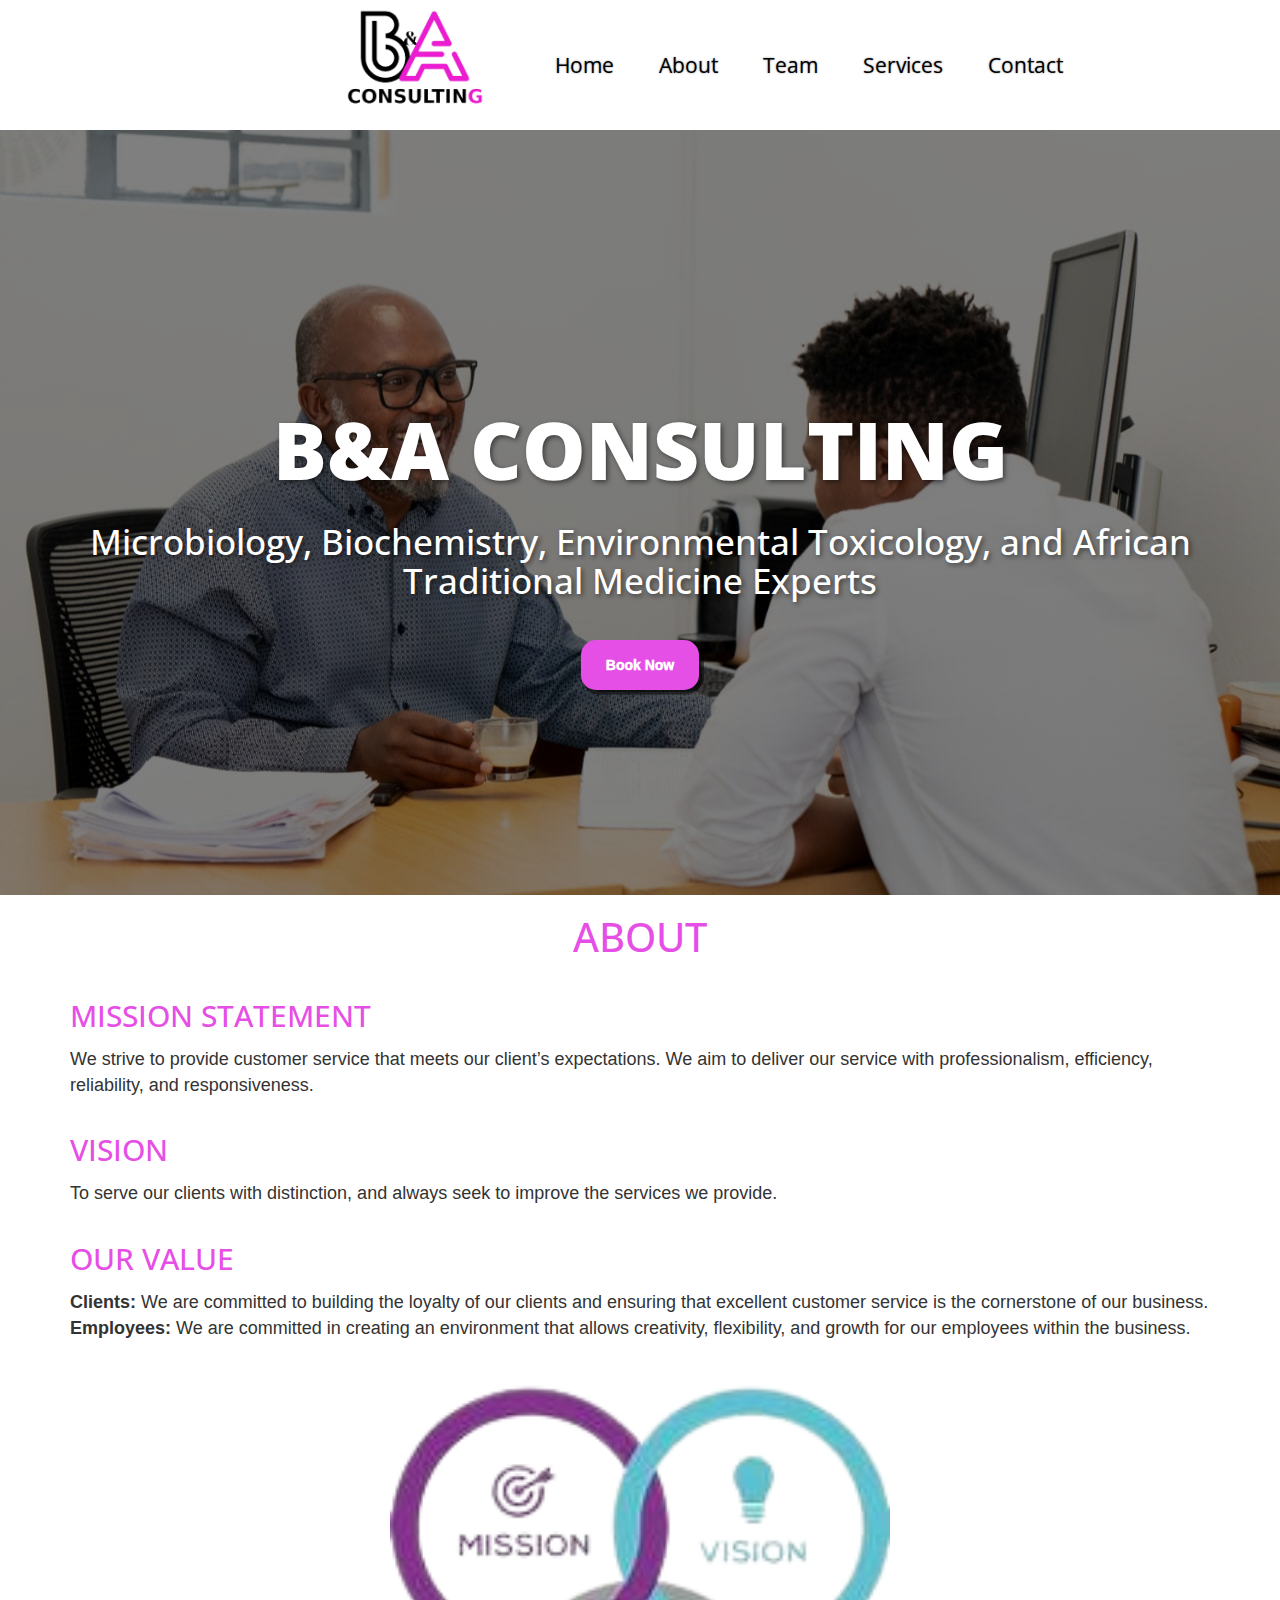
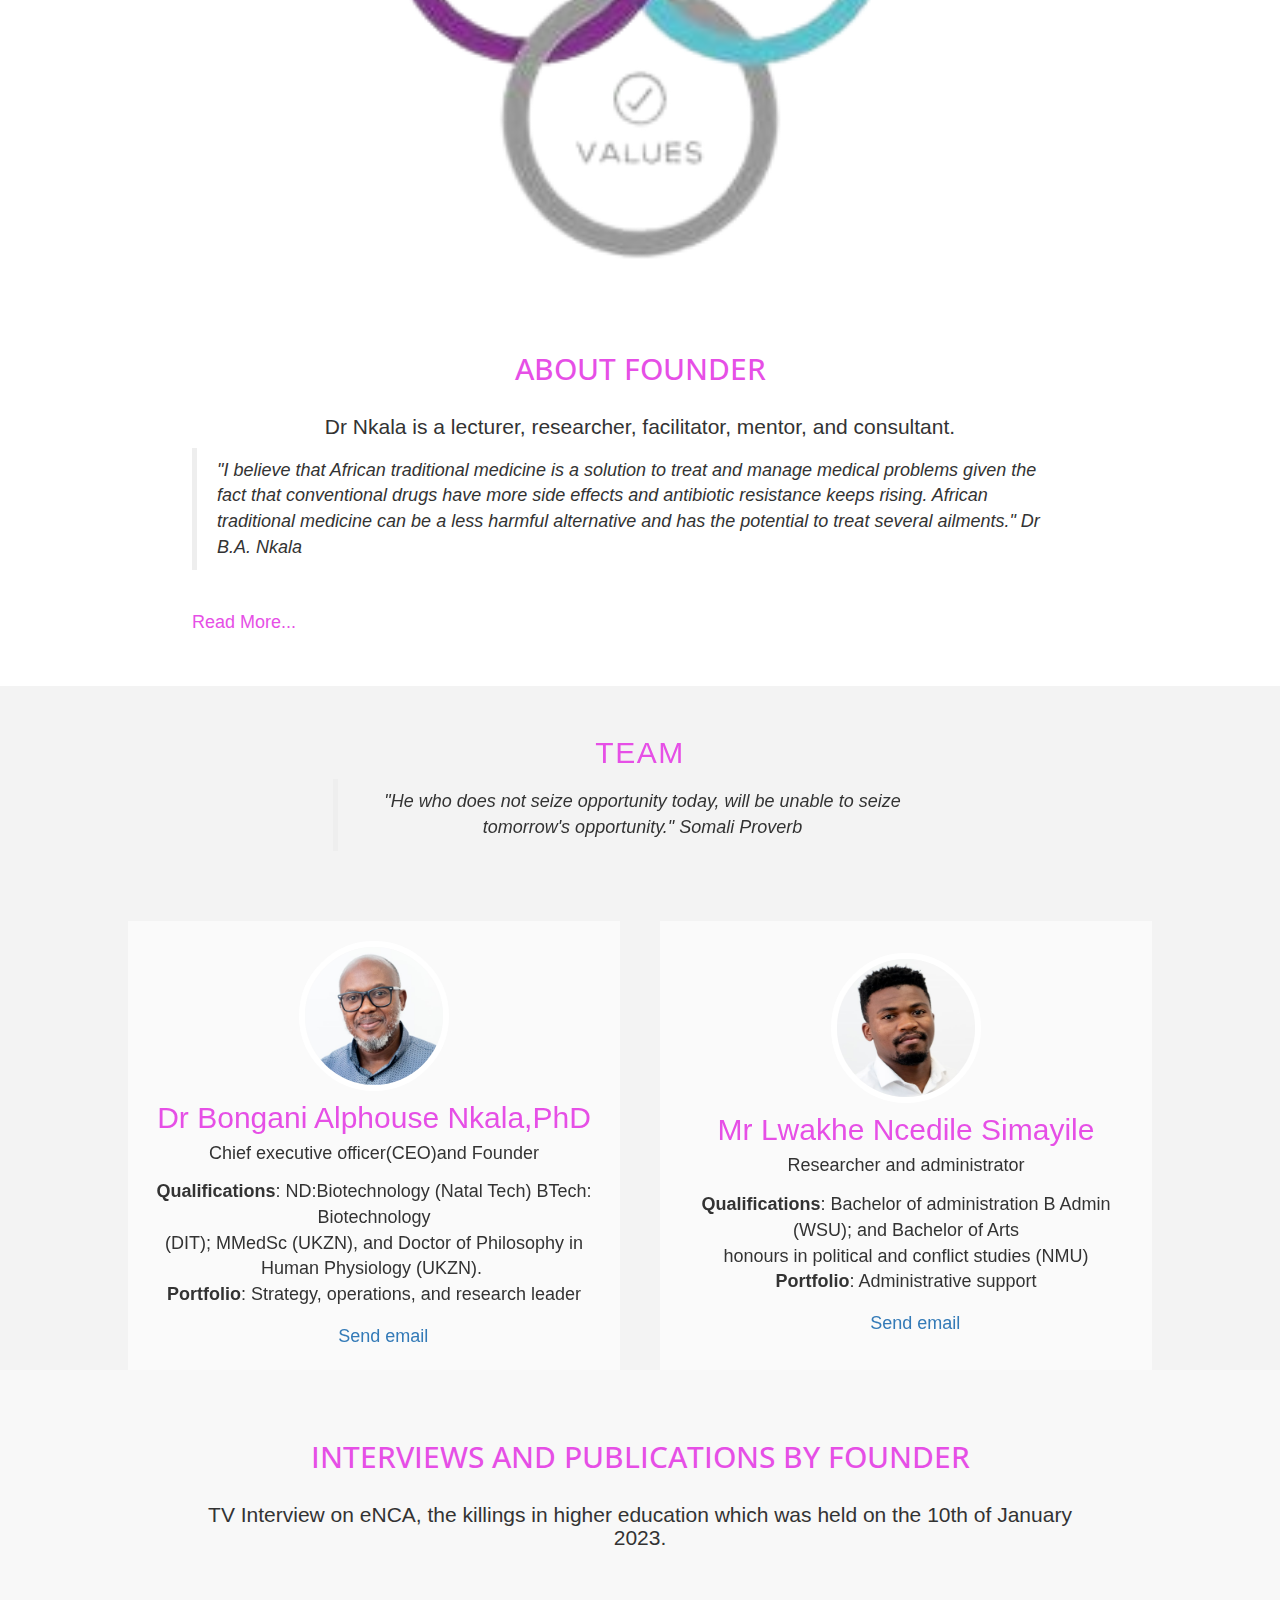
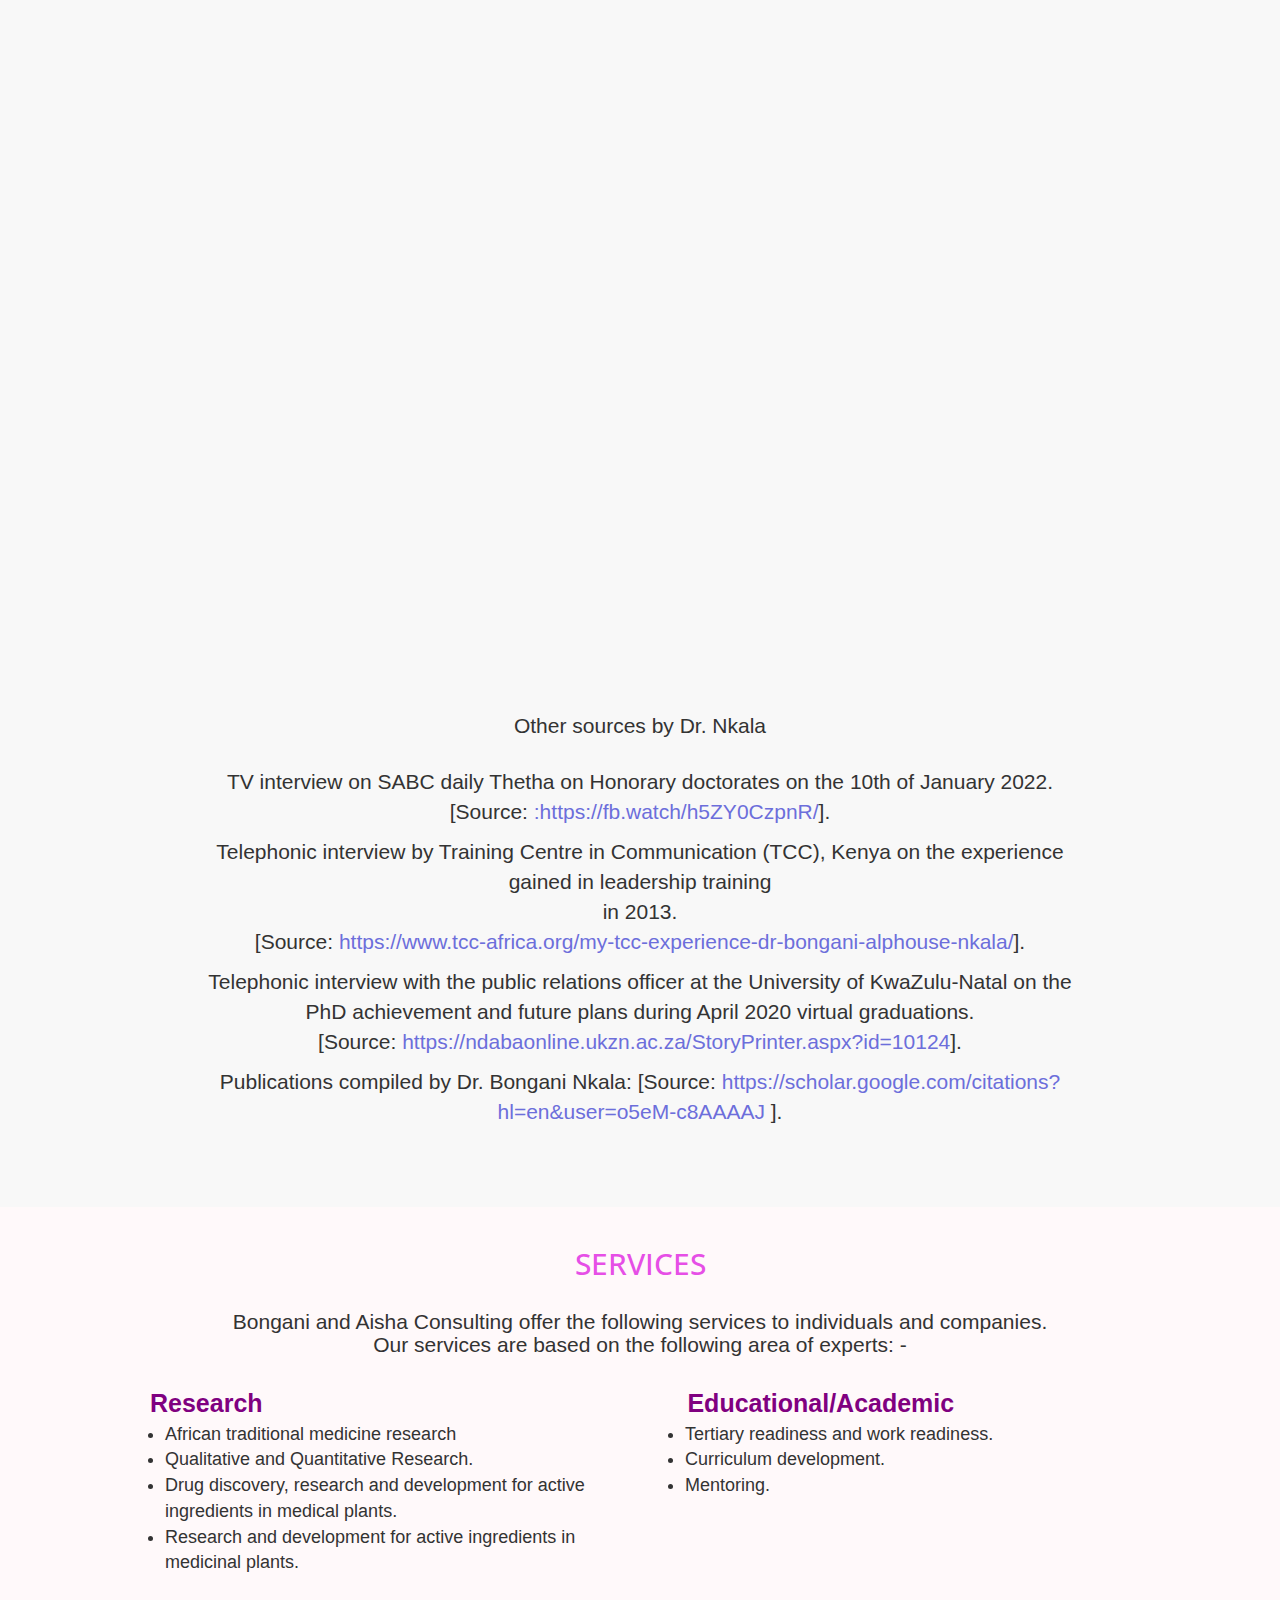
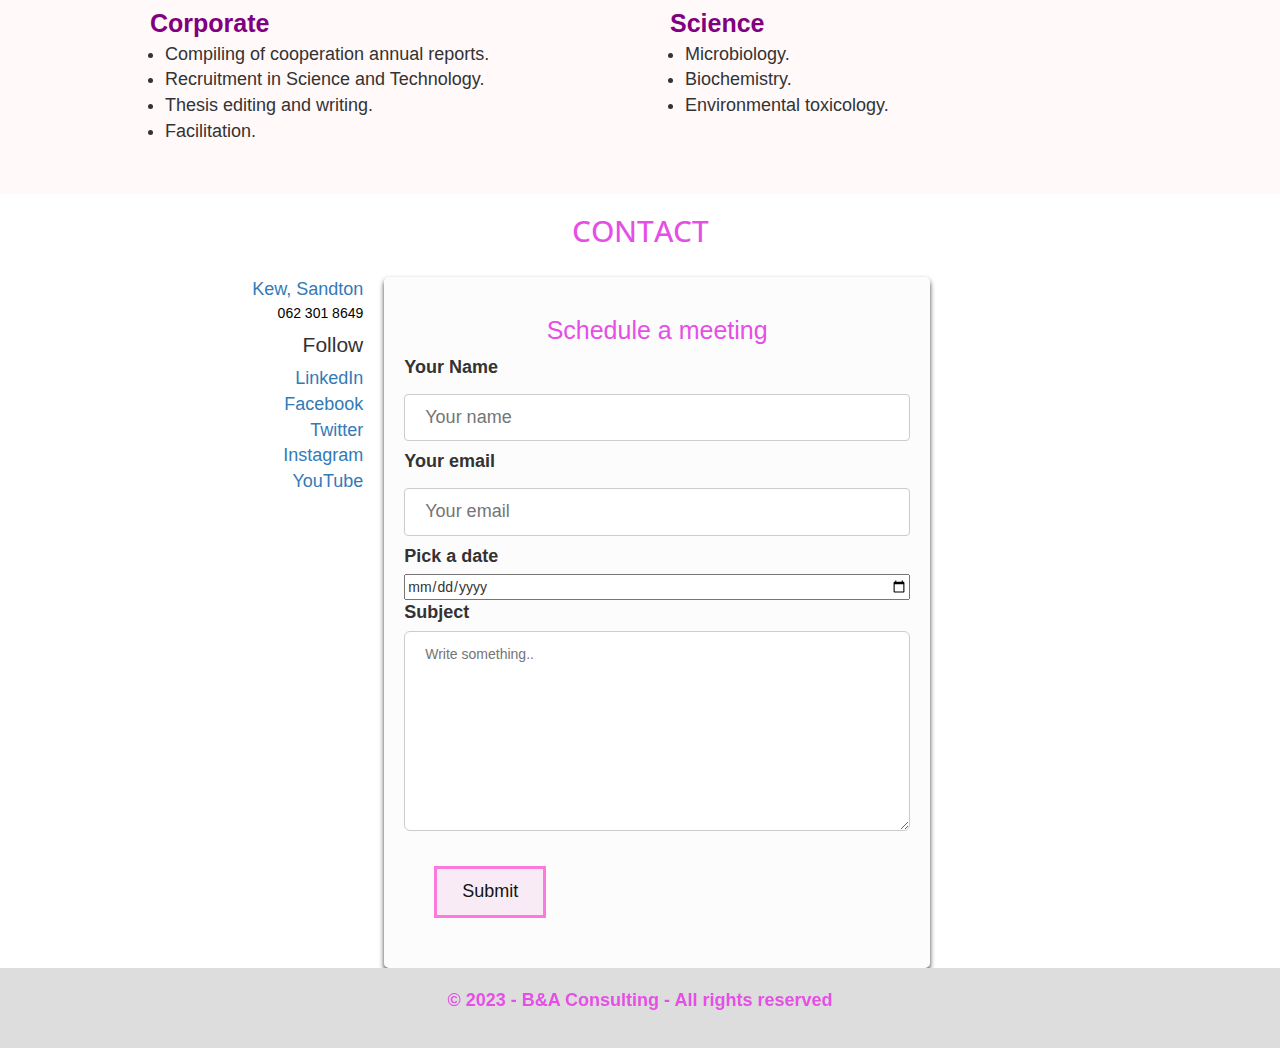
<file: index.html>
<!DOCTYPE html>
<html lang="en">
  <head>
    <meta charset="UTF-8" />
    <link rel="shortcut icon" type="x-icon" href="Icon.jpg" />
    <meta http-equiv="X-UA-Compatible" content="IE=edge" />
    <meta name="viewport" content="width=device-width, initial-scale=1.0" />
    <title>
      B&A Consulting - Microbiology, Biochemistry, Environmental toxicology and
      African Traditional Medicine Experts
    </title>
    <!-- SEO -->
    <link rel="stylesheet" href="main.css" />
    <meta
      name="Description"
      content="B&A Consulting Service,Best Consulting, Cheap and affordable Consultating, book consultation,Microbiology consultation, Biochemistry consultation, Environmental toxicology and African Traditional Medicine Experts and Consultants"
    />
    <meta
      name="Keyword"
      content="African traditional medicine research consultation, Qualitative and Quantitative Research, Drug discovery, research and development for active ingredients in medical plants, Research and development for active ingredients in medicinal plants, Tertiary readiness and work readiness, Curriculum development, Mentoring, compiling of cooperation annual reports, Recruitment in Science and Technology, Thesis editing and writing, Facilitation, Microbiology, Biochemistry, Environmental toxicology, B&A Consulting"
    />
    <meta name="author" content="" />
    <link
      rel="stylesheet"
      href="https://cdnjs.cloudflare.com/ajax/libs/font-awesome/6.3.0/css/all.min.css"
      integrity="sha512-SzlrxWUlpfuzQ+pcUCosxcglQRNAq/DZjVsC0lE40xsADsfeQoEypE+enwcOiGjk/bSuGGKHEyjSoQ1zVisanQ=="
      crossorigin="anonymous"
      referrerpolicy="no-referrer"
    />
    <link
      rel="stylesheet"
      href="https://cdnjs.cloudflare.com/ajax/libs/font-awesome/4.7.0/css/font-awesome.min.css"
    />

    <!-- Latest compiled and minified CSS -->
    <link
      rel="stylesheet"
      href="https://maxcdn.bootstrapcdn.com/bootstrap/3.3.4/css/bootstrap.min.css"
    />
    
  </head>
  <body>
    <!-- Header Section with Navigation -->
    <header id="home">
      <section class="navigation w3-metro-light-blue w3-container">
        <button onclick="goToTop()" id="back-to-top" title="Go to top">
          <i class="fa fa-toggle-up"></i>
        </button>
        <nav class="nav-container">
          <div class="logo">
            <a href="#home">
              <img
                src="LOGO-removebg-preview.png"
                alt="Logo"
                width="230px"
                height="230px"
              />
            </a>
          </div>
          <div class="mobile-button">
            <span style="float: right" onclick="toggleMobileNavigation()"
              >&#9776;</span
            >
          </div>
          <div class="links">
            <a href="#home">Home</a>
            <a href="#about">About</a>
            <a href="#team">Team</a>
            <a href="#services">Services</a>
            <a href="#contact">Contact</a>
          </div>
          <div id="mobile-sidenav" class="mobile-links w3-sand">
            <a
              href="javascript:void(0)"
              class="closebtn w3-round"
              onclick="toggleMobileNavigation()"
              >&times;</a
            >
            <a href="#home" onclick="toggleMobileNavigation()">Home</a>
            <a href="#about" onclick="toggleMobileNavigation()">About</a>
            <a href="#team" onclick="toggleMobileNavigation()">Team</a>
            <a href="#services" onclick="toggleMobileNavigation()">Services</a>
            <a href="#contact" onclick="toggleMobileNavigation()">Contact</a>
          </div>
        </nav>
      </section>
    </header>

    <!-- Main Section -->
    <main>
      <div class="overlay"></div>
      <div class="text">
        <h1>B&A CONSULTING</h1>
        <div class="text1">
          <h2>
            Microbiology, Biochemistry, Environmental Toxicology, and African
            Traditional Medicine Experts
          </h2>
        </div>
        <a class="button" href="#contactForm">Book Now</a>
      </div>
    </main>

    <!-- About Section -->
    <section id="about">
      <h1>About</h1>
      <div class="container">
        <div class="left-column">
          <div class="content">
            <h4 class="MissionStatement">Mission Statement</h4>
            <p>
              We strive to provide customer service that meets our client’s
              expectations. We aim to deliver our service with professionalism,
              efficiency, reliability, and responsiveness.
            </p>
            <h4 class="Vision">Vision</h4>
            <p>
              To serve our clients with distinction, and always seek to improve
              the services we provide.
            </p>
            <h4 class="Value">Our Value</h4>
            <p>
              <b>Clients:</b> We are committed to building the loyalty of our
              clients and ensuring that excellent customer service is the
              cornerstone of our business. <br />
              <b>Employees:</b> We are committed in creating an environment that
              allows creativity, flexibility, and growth for our employees
              within the business.
            </p>
          </div>
        </div>
        <div class="right-column">
          <img class="image" src="Vision__mission__and_value-removebg-preview.png" alt="About image"/>  
        </div>
      </div>
    </section>

    <section id="about-founder-section">
        <h4 class="about-founder">About Founder</h4>

            <h5 class="subtitle-founder">
              Dr Nkala is a lecturer, researcher, facilitator, mentor, and
              consultant.
            </h5>

            <blockquote>
              "I believe that African traditional medicine is a solution to
              treat and manage medical problems given the fact that conventional
              drugs have more side effects and antibiotic resistance keeps
              rising. African traditional medicine can be a less harmful
              alternative and has the potential to treat several ailments." Dr
              B.A. Nkala
            </blockquote>
            <br />

            <span class="read-more-text">
              <p>
                Dr Bongani Alphouse Nkala was born in a rural area called
                Novuka, Impendle, KwaZulu-Natal, by the late former domestic
                worker (mother) and late bricklayer (father). He completed a
                National Diploma in Biotechnology at Natal Technikon with majors
                in microbiology and biochemistry. He further obtained Bachelor’s
                degree in Biotechnology at the Durban Institute of Technology
                (now knowns as the Durban University of Technology). He further
                studied for a master’s degree in medical science, with a major
                in environmental toxicology; and he also holds a Doctorate in
                human physiology, with a major in African traditional medicine
                at the University of KwaZulu-Natal.<br />

                <br />Dr Nkala has a background in applied and natural sciences
                and teaches in the areas of laboratory management, biology,
                microbiology, medical microbiology &amp; immunology,
                agricultural economics, industry exploration and work-integrated
                learning. Dr Nkala is passionate about African traditional
                medicine with a particular interest in the management of
                diabetes and other cardiovascular diseases. He has presented his
                work at local, provincial, and international
                conferences.&nbsp;<br />
                <br />The other Dr Nkala’s interest is connecting graduates with
                industry for sustainable work and promoting self-substance
                through science. Furthermore, he is passionate about STEM
                (Science, Technology, Engineering and Mathematics) and
                encourages young men and women to pursue careers in these
                fields. Dr Nkala is a co-founder of the non-profit ScienceCEO
                Academy which was established in 2015 and is based in Durban.<br />
                <br />Dr Nkala has vast experience in the private and public
                sectors with key focus areas such as lecturing, research &amp;
                development, facilitation, mentoring, coaching and placements of
                graduates with industry. For this reason, he has embarked on
                offering his consultancy service in areas he excels to ensure
                that people benefit from such services.<br />
              </p>
            </span>

            <span class="read-more-btn"> Read More... </span>
        </div>

    </section>
    

<!-- Teams Section -->
<section id="team">



    <section class="team">

        <div class="container-team">
                            <div class="row">
                                <div class="team-title">
                                    <h1>Team</h1>
                                    <blockquote>
                                        "He who does not seize opportunity today, will be unable to seize tomorrow's opportunity." Somali Proverb
                                    </blockquote>
                                </div>

                            </div>
                        

                        <div class="team-card">
                            <div class="card">
                                <div class="image-section">
                                    <img src="Dr Nkala Image.jpg" alt="Dr. Nkala Image"  width="500px" height="300px">
                                </div>

                                <div class="team-content">
                                    <h1>Dr Bongani Alphouse Nkala,PhD</h1>
                                    <h4>Chief executive officer(CEO)and Founder</h4>
                                    <p>
                                    <b>Qualifications</b>: ND:Biotechnology (Natal Tech) BTech: Biotechnology <br>
                                    (DIT); MMedSc (UKZN), and Doctor of Philosophy in Human Physiology (UKZN).&nbsp;<br>
                                    <b>Portfolio</b>: Strategy, operations, and research leader
                                    </p>

                                    <div class="email">
                                        <a href="mailto:bongani.nkala@ba-consulting.co.za">
                                            <i class="fa-solid fa-envelope" style="color: purple;"></i> Send email
                                            
                                        </a>
                                    </div>
                                    
                                </div>
                            </div>

                                <div class="card">
                                    <div class="image-section">
                                        <img src="Mr Simayile Image.jpg" alt="Mr Simayile Image" width="500px" height="300px">
                                    </div>
                
                                    <div class="team-content">
                                        <h1>Mr Lwakhe Ncedile Simayile</h1>
                                        <h4>Researcher and administrator</h4>
                                        <p>
                                        <b>Qualifications</b>: Bachelor of administration B Admin (WSU); and Bachelor of Arts <br> 
                                        honours in political and conflict studies (NMU)  <br>
                                        <b>Portfolio</b>: Administrative support
                                        </p>
                                        
                                        <div class="email">
                                            <a href="mailto:lwakhe.ncedile@ba-consulting.co.za">
                                                <i class="fa-solid fa-envelope" style="color: purple;"></i> Send email
                                                    
                                            </a>
                                        </div>
                                    </div>

                                </div>

                            </div>

                        </div>
        </div>



    </section>


</section>
        

<section class="Interview-publication">

    <div class="container-publication-interview">

    
                    <div class="about-publication-publications">

                        <h1>Interviews and Publications By Founder</h1>

                    </div>

                    <h4>
                        TV Interview on eNCA, the killings in higher education which was held on the 10th of January 2023.
                    </h4>
                    <div class="video">
                        

                        <iframe width="560" height="315" src="https://www.youtube.com/embed/oA6uVyQFtkA" title="YouTube video player" frameborder="0" allow="accelerometer; autoplay; clipboard-write; encrypted-media; gyroscope; picture-in-picture; web-share" allowfullscreen></iframe>
            
                    </div>

                            <div class="content">
                                        <h4>Other sources by Dr. Nkala</h4>

                                        <p>

                                                <ul>
                                                    <li>
                                                    TV interview on SABC daily Thetha on Honorary doctorates on the 10th of January 2022. <br>
                                                    [Source: <a href="https://fb.watch/h5ZY0CzpnR/">:https://fb.watch/h5ZY0CzpnR/</a>].
                                                    </li>
                                                    <li>
                                                            Telephonic interview by Training Centre in Communication (TCC), Kenya on the experience gained in leadership training <br>
                                                            in 2013. <br>
                                                            [Source: <a href="https://www.tcc-africa.org/my-tcc-experience-dr-bongani-alphouse-nkala/">https://www.tcc-africa.org/my-tcc-experience-dr-bongani-alphouse-nkala/</a>].
                                                    </li>

                                                    <li>
                                                        Telephonic interview with the public relations officer at the University of KwaZulu-Natal on the PhD achievement and future plans during April 2020 
                                                        virtual graduations. <br>
                                                        [Source: <a href="https://ndabaonline.ukzn.ac.za/StoryPrinter.aspx?id=10124">https://ndabaonline.ukzn.ac.za/StoryPrinter.aspx?id=10124</a>].
                                                        </li>

                                                        <li>
                                                            Publications compiled by Dr. Bongani Nkala:
                                                            [Source: <a href="https://scholar.google.com/citations?hl=en&user=o5eM-c8AAAAJ">https://scholar.google.com/citations?hl=en&user=o5eM-c8AAAAJ</a> ].
                                                        </li>


                                                </ul>

                                        </p>

                            </div>

            </div>
    </div>                    


</section>

<section id="services">

    <section class="services">
     
        <div class="container-services">


                    <div class="services-content">
                        <h1>Services</h1>
                        <h4>
                            Bongani and Aisha Consulting offer the following services to individuals and companies. <br>
                            Our services are based on the following area of experts: -

                        </h4>
                    </div>

                <div class="services-list">

                    
                    <ul class="link-services">

                        <i class="fa-solid fa-magnifying-glass fa-2xl" style="color:purple;"></i><span style="color: purple;"> Research</span><br>
                        <li>African traditional medicine research</li>
                        <li>Qualitative and Quantitative Research.</li>
                        <li>Drug discovery, research and development for active ingredients in medical plants.</li>
                        <li>Research and development for active ingredients in medicinal plants.</li>
                    </ul>
                    <ul class="link-services">
                        <i class="fa-solid fa-graduation-cap fa-2xl " style="text-align: center; color: purple;"></i><span style="color: purple;"> Educational/Academic</span><br>
                        <li>Tertiary readiness and work readiness. </li>
                        <li>Curriculum development.</li>
                        <li>Mentoring.</li>
                    </ul>

                    <ul class="link-services">
                        <i class="fa-sharp fa-solid fa-pen-to-square fa-2xl" style="color:purple;"></i><span style="color: purple;"> Corporate</span><br>
                        <li>Compiling of cooperation annual reports.</li>
                        <li>Recruitment in Science and Technology.</li>
                        <li>Thesis editing and writing.</li>
                        <li>Facilitation.</li>
                    </ul>

                    <ul class="link-services">
                        <i class="fa-solid fa-atom fa-2xl" style="color:purple;"></i><span style="color: purple;"> Science</span><br>
                        <li>Microbiology.</li>
                        <li>Biochemistry.</li>
                        <li>Environmental toxicology.</li>
                    </ul>

                </div>
                

        </div>
            
</section>


</section>



<section id="contact">
    <h1>Contact</h1>
    <section class="contact-form">
        <div class="contact-info-one">
            <i class="fa-solid fa-house fa-lg" style="color:purple;"></i><span><a href="https://goo.gl/maps/mfr7VCPGaDCAHGDW7" target="_blank"> Kew, Sandton</a></span><br>
            <i class="fa-solid fa-phone fa-lg" style="color:purple"></i><span style="color: black;"> 062 301 8649</span><br>
            <h4>Follow</h4>
            <i class="fa-brands fa-linkedin fa-lg" style="color: purple;"></i><span><a href="https://www.linkedin.com/in/bongani-alphouse-nkala-phd-63a78419" target="_blank" style="text-decoration: none;"> LinkedIn</a></span><br>
            <i class="fa-brands fa-facebook fa-lg" style="color: purple;"></i><span><a href="https://twitter.com/and_bongan38130?t=SExtO_Hf04qWSjXiZKOvZg&s=08 " target="_blank" style="text-decoration: none;"> Facebook</a></span><br>
            <i class="fa-brands fa-twitter fa-lg" style="color: purple;"></i><span><a href="https://twitter.com/bee_nkala?t=OOSPaMxetonSiEWDnWSW8A&s=08" target="_blank" style="text-decoration: none;"> Twitter</a></span><br>
            <i class="fa-brands fa-instagram fa-lg" style="color: purple;"></i><span><a href="https://instagram.com/stories/nkalabee123/3044960350020751657?igshid=OWEyOTRmYTI=" target="_blank" style="text-decoration: none;"> Instagram</a></span><br>
            <i class="fa-brands fa-youtube fa-lg" style="color: purple;"></i><span><a href="https://youtube.com/@drbonganialphousenkalaphd6382" target="_blank" style="text-decoration: none;"> YouTube</a></span><br>
        </div>
        <div class="form-container">
            <section id="contactForm">
                <form action="mail.php" method="post" autocomplete="off" name="form" class="form">
                    <h3 style="text-align: center;">Schedule a meeting</h3>
                    <label for="name">Your Name</label>
                    <input type="name" id="name" name="name" placeholder="Your name" required>
                    <label for="email">Your email</label>
                    <input type="email" id="email" name="email" placeholder="Your email" required>
                    <label for="date">Pick a date</label>
                    <input type="date" id="date" name="date" placeholder="Your date" required>
                    <label for="message">Subject</label><br>
                    <textarea type="message" id="message" name="message" placeholder="Write something.." required></textarea>
                    <input type="submit" value="Submit" onclick="return validateEmail()">
                </form>
            </section>
        </div>
    </section>
</section>

<footer>

    <p style="text-align: center; padding-top: 20px;">© 2023 - B&A Consulting - All rights reserved</p>

  </footer>






    <!-- JavaScript code -->
    <script>
      const parentContainer = document.querySelector("#about-founder-section");

      parentContainer.addEventListener("click", (event) => {
        const current = event.target;

        const isReadMoreBtn = current.className.includes("read-more-btn");

        if (!isReadMoreBtn) return;

        const currentText =
          event.target.parentNode.querySelector(".read-more-text");

        currentText.classList.toggle("read-more-text--show");

        current.textContent = current.textContent.includes("Read More")
          ? "Read Less..."
          : "Read More...";
      });

      //Validate the form
      function validateEmail() {
        const emailInput = document.getElementById("email").value;
        const emailRegex = /^[^\s@]+@[^\s@]+\.[^\s@]+$/;
        if (!emailRegex.test(emailInput)) {
          alert("Please enter a valid email address.");
          return false;
        }
        return true;
      }
    </script>

    <script async>
      const backToTop = document.getElementById("back-to-top");

      function toggleMobileNavigation() {
        const mobileNavigation = document.getElementById("mobile-sidenav");
        mobileNavigation.classList.toggle("mobile-links-active");
      }

      function goToTop() {
        document.body.scrollTop = 0;
        document.documentElement.scrollTop = 0;
      }

      function scroll() {
        if (
          document.body.scrollTop > 20 ||
          document.documentElement.scrollTop > 20
        )
          backToTop.style.display = "block";
        else backToTop.style.display = "none";
      }

      window.onscroll = function () {
        scroll();
      };
    </script>
    <script async>
      let slideIndex = 1;
      showSlides(slideIndex);

      function plusSlides(n) {
        showSlides((slideIndex += n));
      }

      function currentSlide(n) {
        showSlides((slideIndex = n));
      }

      function showSlides(n) {
        let i;
        let slides = document.getElementsByClassName("mySlides");
        let dots = document.getElementsByClassName("dot");
        if (n > slides.length) {
          slideIndex = 1;
        }
        if (n < 1) {
          slideIndex = slides.length;
        }
        for (i = 0; i < slides.length; i++) {
          slides[i].style.display = "none";
        }
        for (i = 0; i < dots.length; i++) {
          dots[i].className = dots[i].className.replace(" active", "");
        }
        slides[slideIndex - 1].style.display = "block";
        dots[slideIndex - 1].className += " active";
      }
    </script>
  </body>
</html>
</file>
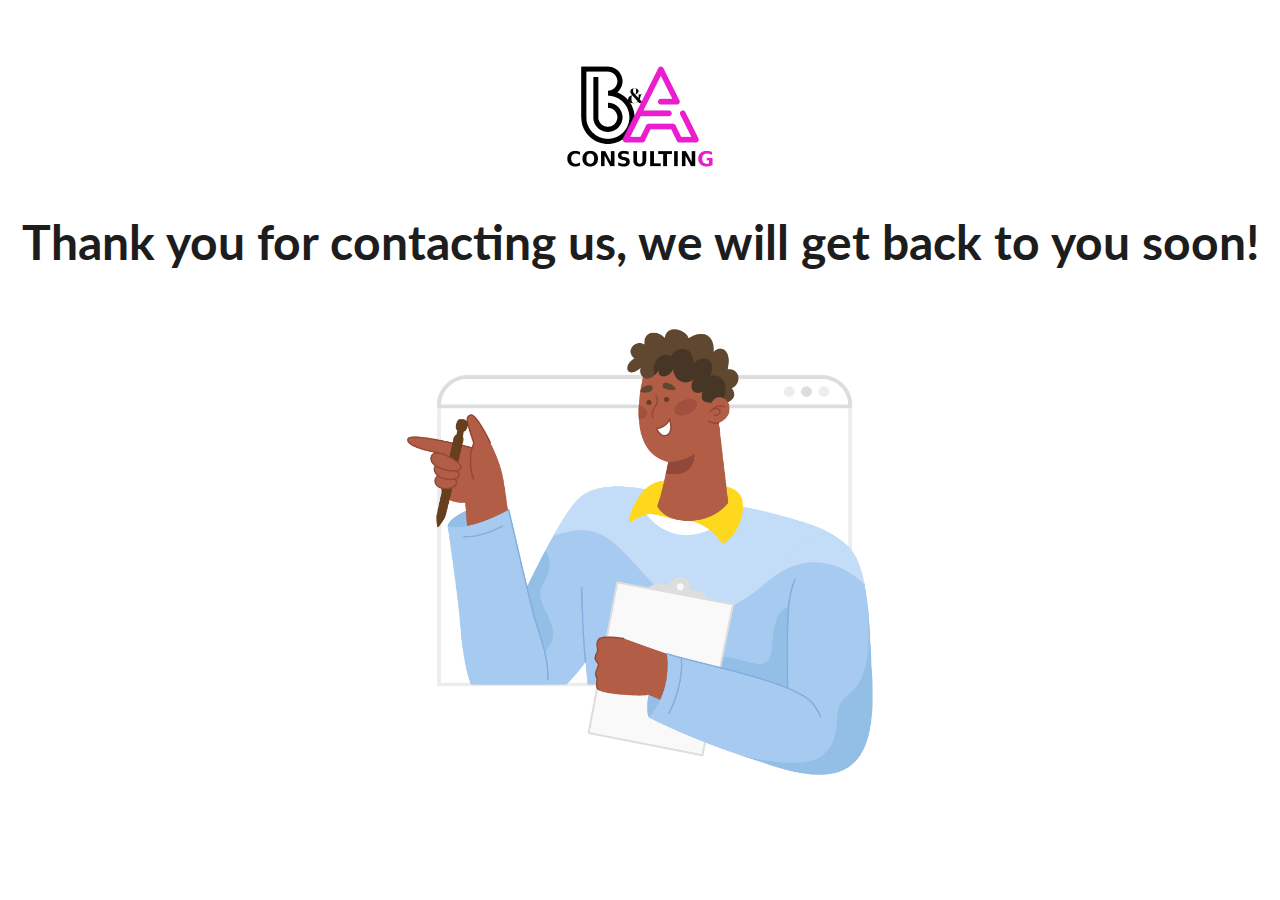
<file: thankyoupage.html>
<!DOCTYPE html>
<html>
<head>
    <meta charset="UTF-8" />
    <link rel="shortcut icon" type="x-icon" href="Icon.jpg">
    <title>Thank you</title>
    <link rel="stylesheet" href="https://cdnjs.cloudflare.com/ajax/libs/font-awesome/6.3.0/css/all.min.css" integrity="sha512-SzlrxWUlpfuzQ+pcUCosxcglQRNAq/DZjVsC0lE40xsADsfeQoEypE+enwcOiGjk/bSuGGKHEyjSoQ1zVisanQ==" crossorigin="anonymous" referrerpolicy="no-referrer" />
</head>
<style>
    @import url("https://fonts.googleapis.com/css2?family=Lato:wght@100&display=swap");
    body{
        background-color: white;
        text-align: center;
        padding: 0;
         margin: 0;
        box-sizing: border-box;
        font-family: "Lato", sans-serif;
    }
    h1{
        font-size: 3em;
        color: #1d1d1d;
        font-family: "Lato", sans-serif;
    }


        .navbar .logo
        {
            display: flex;
            justify-content: center;
            align-items: center;
     
        }

       header
       {
        border-bottom: 1px solid #FFF;

        width: 100%;
        height: 180px;
     
       } 

       

@media (max-width: 900px)
{
    h1
    {
        font-size: 25px;
    }
    
   
}

</style>
<body>

    <header>

        <div class="navbar">

            <div class="logo">
                <a href="index.html">
                    <img src="LOGO-removebg-preview.png" alt="Logo" width="250px" height="250px">
    
                </a>
            </div>
        

    </header>

    <h1>Thank you for contacting us, we will get back to you soon!</h1>

    <img src="DrawKit Vector Illustration Team Work (17).png" alt="image" width="800px" height="500px">
</body>
</html>
</file>
<file: main.css>
@import url("https://fonts.googleapis.com/css2?family=Lato:wght@100&display=swap");
@import url("https://fonts.googleapis.com/css2?family=Open+Sans&display=swap");
@import url("https://fonts.googleapis.com/css2?family=Roboto&display=swap");

#back-to-top {
  display: none;
  position: fixed;
  bottom: 20px;
  right: 30px;
  z-index: 99;
  font-size: 24px;
  border: none;
  background: rgb(230, 79, 230);
  color: white;
  cursor: pointer;
  padding: 15px 20px;
  border-radius: 50%;
}

/*Header and Navigation Section*/
.navigation {
  width: 100%;
  height: 130px;
  background-color: #ffffff;
  -webkit-box-shadow: 0px 3px 5px 0px rgba(0, 0, 0, 0.75);
  -moz-box-shadow: 0px 3px 5px 0px rgba(0, 0, 0, 0.75);
  box-shadow: 0px 3px 5px 0px rgba(0, 0, 0, 0.75);
}

.nav-container {
  margin: 0 auto;
  height: 100%;
  display: flex;
}

.nav-container .links {
  display: flex;
  width: 100%;
  align-items: center;
  gap: 20px;
  justify-content: center;
  padding-right: 200px;
}

.nav-container .logo {
  display: flex;
  align-items: center;
  justify-content: center;
  padding-left: 300px;
}

.nav-container .links a,
.nav-container .logo a {
  text-decoration: none;
  transition: 0.2s;
  font-family: "Open Sans", sans-serif; /* Change the font-family to "Open Sans" */
  color: black;
  font-size: 16px;
  padding-right: 25px;
  text-shadow: 0px 0px 2px rgba(0, 0, 0, 0.5);
}

.nav-container .links a {
  font-size: 21px;
}

.nav-container .links a:hover,
.nav-container .logo p:hover {
  color: rgb(231, 125, 231);
}

.mobile-button {
  display: none;
}

.mobile-links {
  background: white;
  height: 100%;
  width: 0;
  position: fixed;
  display: flex;
  flex-direction: column;
  justify-content: center;
  z-index: 1;
  top: 0;
  left: 0;
  overflow-x: hidden;
  transition: 0.2s;
  padding-top: 20px;
}

.mobile-links a {
  padding: 8px 8px 8px 32px;
  text-decoration: none;
  font-size: 21px;
  display: block;
  transition: 0.3s;
  text-align: center;
  color: rgb(230, 79, 230);
  font-weight: 2000;
}

.mobile-links .closebtn {
  font-size: 21px;
  color: rgb(230, 79, 230);
  padding: 0;
  padding-right: 20px;
  padding-left: 20px;
  margin-right: 20px;
  margin-top: 20px;
  border: 5px solid rgb(230, 79, 230);
  position: absolute;
  right: 0;
  top: 0;
}

.text a {
  background-color: rgb(230, 79, 230);
  color: white;
  padding: 15px 25px;
  text-align: center;
  text-decoration: none;
  display: inline-block;
  border-radius: 15px;
  margin-top: 0px;
  font-weight: 1000;
  box-shadow: 5px 2px #0303037e, 2px 4px #13141483, 3px 5px #06060750;
  text-decoration: none;
}

.text a:hover,
a:active {
  background-color: black;
  color: white;
  text-decoration: none;
}

header {
  position: relative;
}

main {
  position: relative;
  background-image: url(bgimage.jpg);
  background-size: cover;
  background-position: center;
  background-repeat: no-repeat;
  height: 85vh;
  width: 100%;
  padding-top: 20px;
}

.overlay {
  position: absolute;
  top: 0;
  left: 0;
  width: 100%;
  height: 100%;
  background-color: rgba(0, 0, 0, 0.5);
}

.text {
  position: relative;
  height: 60vh;
  display: flex;
  justify-content: center;
  align-items: center;
  flex-direction: column;
}

.text h1 {
  font-size: 80px;
  padding-top: 250px;
  font-weight: 800;
  font-family: "Open Sans", sans-serif; /* Change the font-family to "Open Sans" */
  margin: auto;
  color: white;
  text-shadow: 2px 2px 5px rgba(0, 0, 0, 0.5);
}

.text1,
.text2 {
  width: 100%;
  margin-top: 5px;
  margin-bottom: 20px;
}

.text h2 {
  font-size: 35px;
  margin: auto;
  color: white; /* Change text color to white */
  font-family: "Open Sans", sans-serif; /* Change the font-family to "Open Sans" */
  text-align: center;
  font-weight: 500;
  padding: 20px;
  text-shadow: 2px 2px 5px rgba(0, 0, 0, 0.5);
}

/* Styling the about section*/
.About {
  width: 100%;
  min-height: 100vh;
  background-color: rgba(238, 234, 234, 0.726);
  filter: contrast(1);
}

#about h1 {
  text-transform: uppercase;
  font-size: 40px;
  text-align: center;
  padding-bottom: 20px;
  color: rgb(230, 79, 230);
  font-family: "Open Sans", sans-serif; /* Change the font-family to "Open Sans" */
}

.container .left-column .content .MissionStatement {
  text-transform: uppercase;
  font-size: 30px;
  text-align: left;
  padding-bottom: 5px;
  color: rgb(230, 79, 230);
  font-family: "Open Sans", sans-serif; /* Change the font-family to "Open Sans" */
}

.container .left-column .content .Vision {
  text-transform: uppercase;
  font-size: 30px;
  text-align: left;
  padding-bottom: 5px;
  padding-top: 5px;
  color: rgb(230, 79, 230);
  font-family: "Open Sans", sans-serif; /* Change the font-family to "Open Sans" */
}

.container .left-column .content .Value {
  text-transform: uppercase;
  font-size: 30px;
  text-align: left;
  padding-bottom: 5px;
  padding-top: 5px;
  color: rgb(230, 79, 230);
  font-family: "Open Sans", sans-serif; /* Change the font-family to "Open Sans" */
}

.about-founder {
  text-transform: uppercase;
  font-size: 30px;
  text-align: center;
  padding-bottom: 20px;
  padding-top: 20px;
  color: rgb(230, 79, 230);
  font-family: "Open Sans", sans-serif; /* Change the font-family to "Open Sans" */
}

.container .right-column img {
  width: 500px;
  height: 500px;
}

section .content p {
  font-size: 18px;
}

#about-founder-section {
  width: 70%;
  display: block;
  margin: auto;
  padding-top: 50px;
  padding-bottom: 50px;
}

#about-founder-section h5 {
  font-size: 21px;
  font-weight: 300;
  text-align: center;
}

#about-founder-section blockquote {
  font-size: 18px;
  font-style: italic;
}

#about-founder-section .read-more-text p {
  font-size: 18px;
}

.read-more-btn {
  color: rgb(230, 79, 230);
  font-size: 18px;
}

.read-more-text {
  display: none;
}

.read-more-text--show {
  display: inline;
}

.container {
  display: flex;
}

.left-column {
  width: 50%;
}

.right-column {
  width: 50%;
  text-align: center;
}

.image {
  width: 800px;
  height: 500px;
}

/* Styling the teams Section */
/* Styling the Team Section */
.team {
  width: 100%;
  filter: contrast(1);
  background-color: #dddddd5b;
}

.team .container-team {
  width: 80%;
  margin: auto;
}

.team .container-team .row {
  width: 60%;
  margin: auto;
}

.team .container-team .row .team-title {
  text-align: center;
  margin-top: 50px;
  font-size: 18px;
}

.team .container-team .row .team-title h1 {
  font-size: 30px;
  text-transform: uppercase;
  letter-spacing: 1.5px;
  color: rgb(230, 79, 230);
}

.team .container-team .row .team-title blockquote {
  font-size: 18px;
  font-style: italic;
}

.team .container-team .row .team-title h1 {
  font-size: 30px;
}

.team .container-team .row .team-title p {
  font-size: 18px;
  margin: 30px 0px;
  color: #a3a3a3;
}

.team .container-team .team-card {
  width: 100%;
  display: grid;
  grid-template-columns: repeat(2, 1fr);
  grid-gap: 40px;
  margin-top: 50px;
}

.team .container-team .team-card .card {
  width: 100%;
  background-color: #fafafa;
  display: flex;
  flex-direction: column;
  justify-content: center;
  align-items: center;
  padding: 20px;
  cursor: pointer;
}

.team .container-team .team-card .card:hover {
  background-color: #f3f3f3;
  transition: 0.3s;
}

.team .container-team .team-card .card .image-section img {
  height: 150px;
  width: 150px;
  border-radius: 50%;
  border: 6px solid #fff;
}

.team .container-team .team-card .card .team-content {
  width: 100%;
  text-align: center;
  font-size: 18px;
}

.team .container-team .team-card .card .team-content h1 {
  margin-top: 10px;
  color: rgb(230, 79, 230);
  font-size: 30px;
}

.team .container-team .team-card .card .team-content h4 {
  margin-top: 10px;
}

.team .container-team .team-card .card .team-content p {
  margin: 16px 0px;
  font-size: 18px;
}

.team .container-team .team-card .card .team-content .email {
  color: rgb(230, 79, 230);
  font-size: 18px;
}

.team .container-team .team-card .card .team-content .email a {
  text-decoration: none;
  font-size: 18px;
}

/* Styling for the Interview-publication section */
.Interview-publication {
  width: 100%;
  background-color: #f8f8f8;
  padding: 50px 0;
}

.container-publication-interview {
  width: 70%;
  margin: 0 auto;
  text-align: center;
}

.about-publication-publications h1 {
  text-transform: uppercase;
  font-size: 30px;
  text-align: center;
  padding-bottom: 20px;
  color: rgb(230, 79, 230);
  font-family: "Open Sans", sans-serif; /* Change the font-family to "Open Sans" */
}

.Interview-publication .container-publication-interview h4 {
  font-size: 21px;
}

.Interview-publication .container-publication-interview .content h4 {
  font-size: 21px;
}

.video {
  margin: 30px 0;
}

.video iframe {
  width: 100%;
  height: 700px;
}

.content h4 {
  font-size: 21px;
  color: #333;
  margin-bottom: 10px;
}

.content p {
  font-size: 18px;
  color: #333;
  margin-bottom: 30px;
}

.content ul {
  list-style-type: none;
  padding: 0;
  margin: 0;
}

.content ul li {
  margin-bottom: 10px;
  font-size: 21px;
}

.content ul li a {
  color: #6c6edb;
  text-decoration: none;
}

.content ul li a:hover {
  text-decoration: underline;
}

/*  */
/* Styling for the services section */
.services {
  width: 100%;
  padding: 20px 0;
  background-color: rgba(255, 192, 203, 0.103);
}

.container-services {
  max-width: 1000px;
  margin: 0 auto;
}

.services-content {
  text-align: center;
  margin-bottom: 30px;
}

.services-content h1 {
  text-transform: uppercase;
  font-size: 30px;
  text-align: center;
  padding-bottom: 20px;
  color: rgb(230, 79, 230);
  font-family: "Open Sans", sans-serif; /* Change the font-family to "Open Sans" */
}

.services-content h4 {
  font-size: 21px;
  color: #333;
}

.services-list {
  display: flex;
  flex-wrap: wrap;
  justify-content: space-between;
}

.link-services {
  flex-basis: 48%;
  margin-bottom: 30px;
  padding-left: 0;
}

.link-services i {
  color: rgb(230, 79, 230);
  margin-right: 10px;
}

.link-services span {
  color: rgb(230, 79, 230);
  font-weight: bold;
  font-size: 25px;
  text-align: center;
}

.link-services li {
  margin-left: 25px;
  font-size: 18px;
}

/*  */

/* Styling for the form */
/* Styling for the contact info section */

.contact-form {
  display: flex;
  flex-direction: row;
  justify-content: center;
}

.contact-info-one {
  flex-basis: 50%;
  text-align: right;
  padding-right: 21px;
}
.contact-info-one i {
  font-size: 18px;
}

.contact-info-one span a {
  font-size: 18px;
}

.form-container {
  flex-basis: 100%;
  padding-right: 350px;
}

.contact-form span {
  color: #b8b2b2;
}

.contact-form .short-contact .contact-info-one span a {
  font-size: 18px;
}

.contact-form h4 {
  font-size: 21px;
}

.contact-form .short-contact {
  display: flex;
  flex-direction: column;
  justify-content: center;
  align-items: center;
  min-height: 400px;
  filter: contrast(1);
  background-color: #dddddd2d;
}

#contact h1 {
  text-transform: uppercase;
  font-size: 30px;
  text-align: center;
  padding-bottom: 20px;
  color: rgb(230, 79, 230);
  font-family: "Open Sans", sans-serif; /* Change the font-family to "Open Sans" */
}

.contact-form .short-contact .contact-info-one h4 {
  font-size: 21px;
  color: rgb(230, 79, 230);
  text-align: center;
}

.contact-form .short-contact h4 {
  font-size: 21px;
}

.contact-form .short-contact .contact-info-one i {
  font-size: 18px;
}

.contact-form .short-contact .contact-info-one span a {
  font-size: 18px;
}

.contact-form .form-container h4 {
  font-size: 21px;
  color: rgb(230, 79, 230);
  text-align: center;
  font-weight: 600;
}

.contact-form .form-container .form h3 {
  color: rgb(230, 79, 230);
  font-size: 25px;
}

.contact-form .form-container .form input[type="message"],
select,
textarea {
  width: 100%;
  padding: 12px 20px;
  border: 1px solid #ccc;
  border-radius: 6px;
  box-sizing: border-box;
  margin: 8px 0;
}

.contact-form .form-container {
  width: 60%;
  margin-left: auto;
  margin-right: auto;
}

.contact-form .form-container .form input[type="name"],
select {
  width: 100%;
  padding: 10px 20px;
  margin: 8px 0;
  display: inline-block;
  border: 1px solid #ccc;
  border-radius: 4px;
  box-sizing: border-box;
  font-size: 18px;
}

.contact-form .form-container .form input[type="email"],
select {
  width: 100%;
  padding: 10px 20px;
  margin: 8px 0;
  font-size: 18px;
  display: inline-block;
  border: 1px solid #ccc;
  border-radius: 4px;
  box-sizing: border-box;
}

.contact-form .form-container .form {
  border-radius: 5px;
  background-color: rgba(252, 249, 249, 0.5);
  padding: 20px;
  box-shadow: 0px 3px 5px 0px rgba(0, 0, 0, 0.75);
}

.contact-form .form-container .form label {
  font-size: 18px;
}

.contact-form .form-container .form input[type="submit"] {
  border: 3px solid rgb(252, 122, 219);
  text-decoration: none;
  color: rgb(16, 20, 18);
  transition: 0.2s;
  font-size: 18px;
  background-color: transparent;
  padding: 10px 25px;
  margin: 30px;
  background-color: #e69ddf2d;
}

#date {
  width: 100%;
}

#message {
  height: 200px;
}
.contact-form .form-container .form input[type="submit"]:hover {
  background-color: rgb(230, 79, 230);
  color: black;
  padding-left: 20px;
}

/* Style the footer Section */
/*Footer*/
footer {
  min-height: 80px;
  background: #ddd;
  display: flex;
  align-items: center;
  justify-content: center;
  color: rgb(230, 79, 230);
  font-weight: 600;
  font-size: 18px;
  filter: contrast(1);
}

/* Responsive Design */
/* Media queries for tablet and mobile responsiveness */
/* Put everything that relates to tablet */
@media only screen and (max-width: 768px) {
  main .text h1 {
    font-size: 55px; /* Adjust the font size for tablet */
    padding-top: 250px; /* Adjust the padding for tablet */
  }

  main .text h2 {
    font-size: 18px; /* Adjust the font size for tablet */
  }
  .nav-container .logo {
    padding-left: 10px;
  }
}

/* Put everything that relates to mobile */
@media only screen and (max-width: 480px) {
  main .text h1 {
    font-size: 36px; /* Adjust the font size for mobile */
    padding-top: 60px; /* Adjust the padding for mobile */
  }

  main .text h2 {
    font-size: 20px; /* Adjust the font size for mobile */
  }
  .nav-container .logo {
    padding-left: 10px;
  }
}

/* Make the navigation responsive */
@media screen and (max-width: 1024px) {
  .nav-container {
    width: 100%;
  }

  .nav-container .links {
    display: none;
  }

  .mobile-button {
    display: flex;
    width: 100%;
    justify-content: flex-end;
    align-items: center;
  }

  .mobile-button span {
    font-size: var(--font-x-large);
  }

  .mobile-links-active {
    width: 100%;
  }
}

@media screen and (max-width: 480px) {
  html,
  body {
    overflow-x: none;
  }

  #back-to-top {
    display: none !important;
  }

  .navigation {
    position: sticky;
    top: 0;
    z-index: 999;
    background: rgba(252, 252, 252, 1) !important;
  }

  .mobile-links .closebtn {
    margin-right: 0;
  }
}

/* Make the about section responsive */
@media (max-width: 768px) {
  /* Adjust container layout */
  .container {
    flex-direction: column;
  }

  .left-column,
  .right-column {
    width: 100%;
  }

  .image {
    width: 100%;
    height: auto;
  }
}

@media (max-width: 1300px) {
  /* Adjust container layout */
  .container {
    flex-direction: column;
  }

  .left-column,
  .right-column {
    width: 100%;
  }

  .image {
    width: 100%;
    height: auto;
  }
}

/* Make Team Section Responsive */
@media (max-width: 480px) {
  .team .container-team {
    width: 90%;
  }

  .team .container-team .row {
    width: 100%;
  }

  .team .container-team .team-card .card .image-section img {
    height: 120px;
    width: 120px;
    border-width: 4px;
  }

  .team .container-team .team-card .card .team-content h1 {
    font-size: 25px;
  }

  .team .container-team .team-card .card .team-content p {
    font-size: 18px;
  }

  .team .container-team .team-card .card .team-content .email {
    font-size: 18px;
  }
}

@media (max-width: 1000px) {
  .team .container-team .team-card {
    grid-template-columns: repeat(1, 1fr);
  }

  .team .container-team .row .team-title h1 {
    font-size: 25px;
    padding-bottom: 10px;
  }

  .container-team .team-card .card .team-content h4 {
    font-size: 21px;
  }

  .team .container-team .team-card .card .team-content h1 {
    margin-top: 10px;
    font-size: 25px;
    color: rgb(230, 79, 230);
  }

  .team .container-team .team-card .card .team-content h4 {
    margin-top: 10px;
  }
}

/* Make the interview and publications Section responsive */
@media (max-width: 480px) {
  .container-publication-interview {
    width: 95%;
  }

  .about-publication-publications h1 {
    font-size: 25px;
  }

  .content h4 {
    font-size: 20px;
  }

  .content p {
    font-size: 18px;
  }

  .video iframe {
    height: 150px;
  }
}

/* Make the services section responsive */
/* Responsive styles */
@media (max-width: 768px) {
  .services-list {
    flex-direction: column;
  }

  .link-services {
    flex-basis: 100%;
  }

  .services {
    padding-left: 25px;
  }
}

@media (max-width: 1000px) {
  /*  make the landing page responsive*/
  main {
    background-image: url(bgimage.jpg);
    background-size: cover;
    background-position: center;
    background-repeat: no-repeat;
    height: 65vh;
  }

  .text h1 {
    font-size: 40px;
    padding-top: 20px;
    font-weight: 300;
    font-family: "Open Sans", sans-serif; /* Change the font-family to "Open Sans" */
    color: white;
    text-shadow: 2px 2px 5px rgba(0, 0, 0, 0.5);
  }

  .text1,
  .text2 {
    width: 100%;
    margin-top: 5px;
    margin-bottom: 5px;
  }

  .text h2 {
    font-size: 18px;
    margin: auto;
    color: white; /* Change text color to white */
    font-family: "Open Sans", sans-serif; /* Change the font-family to "Open Sans" */
    text-align: center;
    font-weight: 500;
    padding: 5px;
    text-shadow: 2px 2px 5px rgba(0, 0, 0, 0.5);
  }

  /* Make the contact form responsive */
  .contact-form {
    padding-top: 0px;
    flex-direction: column;
    justify-content: center;
  }

  .contact-form .short-contact {
    width: 100%;
    min-height: 0;
    justify-content: center;
  }

  .contact-form .short-contact h1 {
    font-size: 25px;
  }

  .contact-form .short-contact h2 {
    width: fit-content;
  }

  .contact-form .form-container {
    width: 100%;
    padding-right: 0px;
  }

  .contact-form .form-container .form {
    width: 100%;
  }

  .contact-form .short-contact h4 {
    font-size: 21px;
  }

  .contact-form .short-contact .contact-info-one span a {
    font-size: 18px;
  }

  .contact-form .form-container h4 {
    font-size: 21px;
  }

  footer {
    font-size: 14px;
  }

  /* make the interview and publication section responsive */
  .Interview-publication {
    width: 100%;
    background-color: #f8f8f8;
    padding: 50px 0;
  }

  .container-publication-interview {
    width: 70%;
    margin: 0 auto;
    text-align: center;
  }

  .about-publication-publications h1 {
    font-size: 25px;
    text-align: center;
  }

  .Interview-publication .container-publication-interview h4 {
    font-size: 18px;
  }

  .Interview-publication .container-publication-interview .content h4 {
    font-size: 18px;
  }

  .content ul {
    list-style-type: none;
    padding: 5px;
    margin: 5px;
  }

  .content ul li {
    margin-bottom: 10px;
    font-size: 14px;
  }

  .video {
    margin: 30px 0;
  }

  .video iframe {
    width: 100%;
    height: 240px;
  }

  /* Make the about section responsive */
  #about h1 {
    font-size: 20px;
    text-align: center;
  }

  .container .left-column .content .MissionStatement {
    font-size: 18px;
    text-align: center;
  }

  .container .left-column .content .Vision {
    font-size: 18px;
    text-align: center;
  }

  .container .left-column .content .Value {
    font-size: 18px;
    text-align: center;
  }

  #about-founder-section .about-founder h5 {
    font-size: 16px;
    text-align: center;
    padding-left: 7px;
    padding-right: 7px;
  }

  .about-founder {
    font-size: 18px;
    text-align: center;
  }

  .container .right-column img {
    width: 300px;
    height: 300px;
    align-items: center;
  }

  section .content p {
    font-size: 14px;
    text-align: center;
  }

  #about-founder-section {
    width: 100%;
    display: block;
    margin: auto;
    padding-top: 5px;
    padding-bottom: 5px;
  }

  #about-founder-section blockquote {
    font-size: 14px;
    font-style: italic;
  }

  #about-founder-section .read-more-text p {
    font-size: 14px;
  }

  .read-more-btn {
    color: rgb(230, 79, 230);
    font-size: 14px;
    padding-left: 12px;
  }

  .read-more-text {
    display: none;
  }

  .read-more-text--show {
    display: inline;
  }

  .image {
    width: 500px;
    height: 500px;
  }

  /* make the team section  */
  .team .container-team .row .team-title {
    text-align: center;
    margin-top: 50px;
    font-size: 16px;
  }

  .team .container-team .row .team-title h1 {
    font-size: 25px;
    text-transform: uppercase;
    letter-spacing: 1.5px;
    color: rgb(230, 79, 230);
  }

  .team .container-team .row .team-title blockquote {
    font-size: 14px;
    font-style: italic;
  }

  .team .container-team .row .team-title h1 {
    font-size: 25px;
  }

  .team .container-team .row .team-title p {
    font-size: 14px;
  }

  .team .container-team .team-card .card .team-content {
    width: 100%;
    text-align: center;
    font-size: 14px;
  }

  .team .container-team .team-card .card .team-content h1 {
    margin-top: 10px;
    color: rgb(230, 79, 230);
    font-size: 25px;
  }

  .team .container-team .team-card .card .team-content h4 {
    margin-top: 10px;
  }

  .team .container-team .team-card .card .team-content p {
    font-size: 14px;
  }

  .team .container-team .team-card .card .team-content .email {
    font-size: 14px;
  }

  .team .container-team .team-card .card .team-content .email a {
    font-size: 14px;
  }

  /* Make the service section responsive */
  /*  */
  /* Styling for the services section */
  .services {
    width: 90%;
    background-color: rgba(255, 192, 203, 0.103);
  }

  .services-content h1 {
    font-size: 25px;
  }

  .services-content h4 {
    font-size: 16px;
  }

  .link-services i {
    color: rgb(230, 79, 230);
    font-size: 14px;
  }

  .link-services span {
    font-size: 14px;
    text-align: center;
  }

  .link-services li {
    font-size: 14px;
  }

  .services .container-services .services-list .link-services i,
  .services .container-services .services-list .link-services .li {
    padding-left: 10px;
    padding-right: 10px;
  }

  /* Make the contact form responsive */
  .contact-info-one i {
    font-size: 14px;
  }

  .contact-info-one span a {
    font-size: 14px;
  }

  .contact-form .short-contact .contact-info-one span a {
    font-size: 14px;
  }

  .contact-form h4 {
    font-size: 21px;
  }

  #contact h1 {
    font-size: 21px;
  }

  .contact-form .short-contact .contact-info-one h4 {
    font-size: 16px;
  }

  .contact-form .short-contact h4 {
    font-size: 16px;
  }

  .contact-form .short-contact .contact-info-one i {
    font-size: 14px;
  }

  .contact-form .short-contact .contact-info-one span a {
    font-size: 14px;
  }

  .contact-form .form-container h4 {
    font-size: 16px;
    color: rgb(230, 79, 230);
    text-align: center;
    font-weight: 600;
  }

  .contact-form .form-container .form h3 {
    color: rgb(230, 79, 230);
    font-size: 18px;
  }

  .contact-form .form-container .form input[type="name"],
  select {
    font-size: 14px;
  }

  .contact-form .form-container .form input[type="email"],
  select {
    font-size: 14px;
  }

  .contact-form .form-container .form label {
    font-size: 14px;
  }

  .contact-form .form-container .form input[type="submit"] {
    font-size: 14px;
  }
}

@media (max-width: 768px) {
  .contact-form {
    flex-direction: column;
  }

  .contact-info-one {
    flex-basis: 50%;
    text-align: center;
  }

  .form-container {
    flex-basis: 100%;
  }
}
</file>
